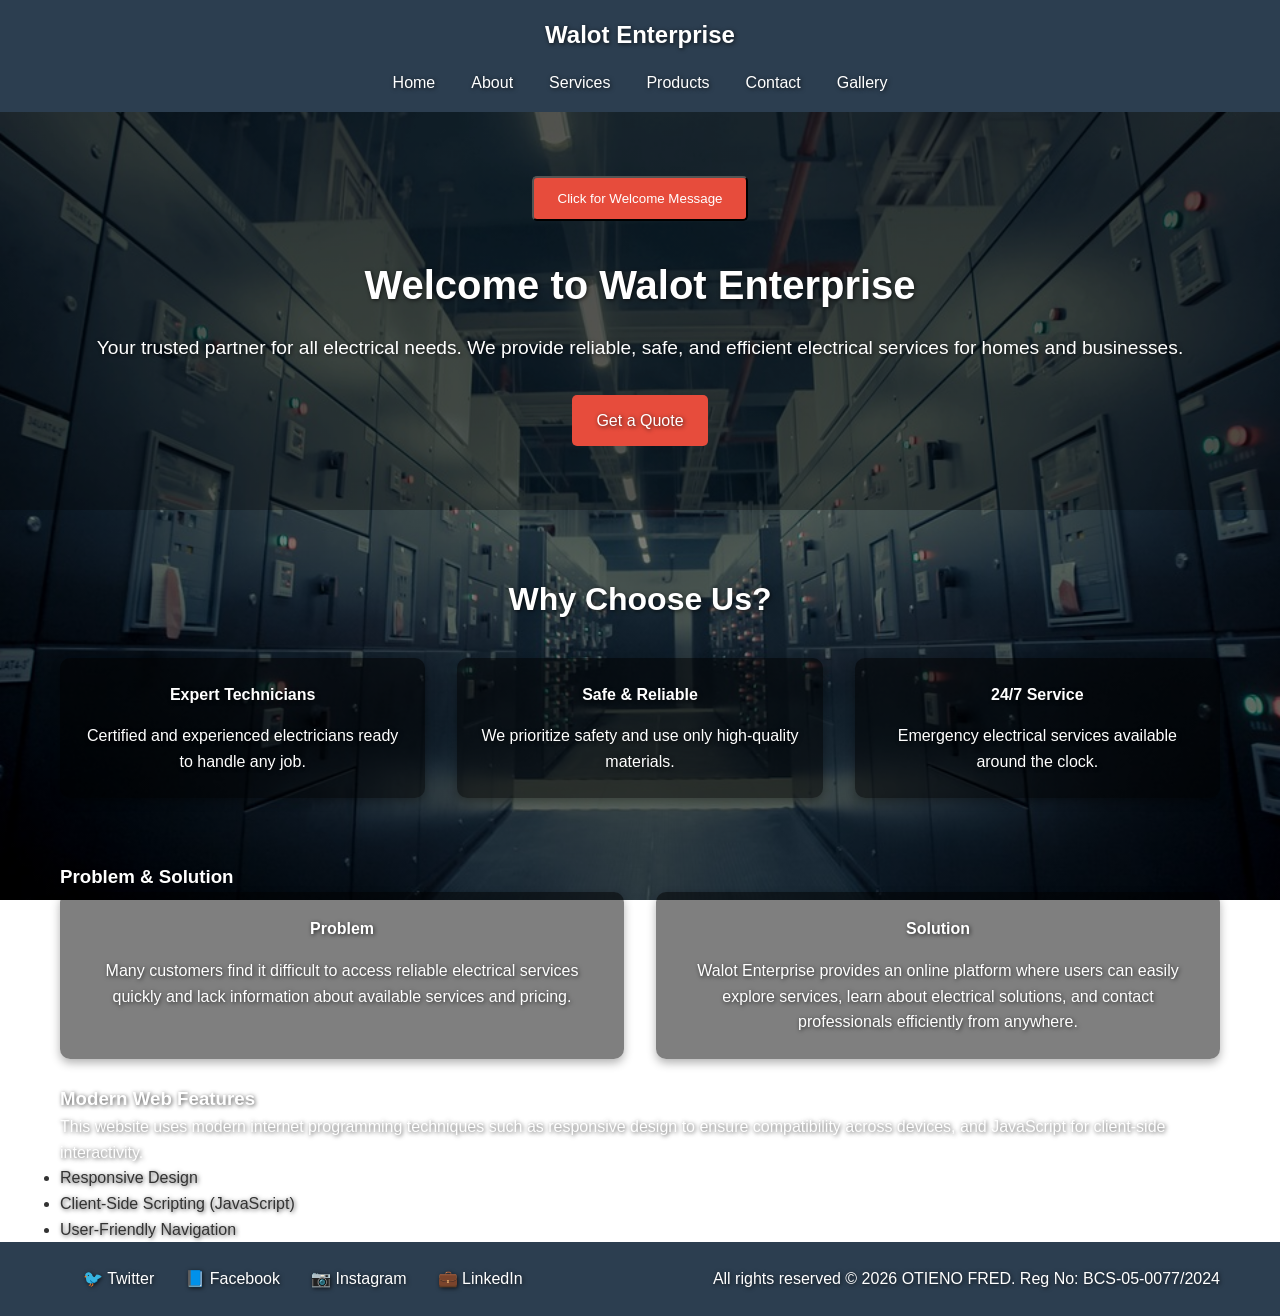
<file: walot ent/index.html>
<!DOCTYPE html>
<html lang="en">
<head>
    <meta charset="UTF-8">
    <meta name="viewport" content="width=device-width, initial-scale=1.0">
    <meta name="description" content="Walot Enterprise provides reliable electrical services and products for homes and businesses. Expert technicians for installations, repairs, and energy solutions.">
    <meta name="keywords" content="electrical services, electrical products, wiring, lighting, generators, Walot Enterprise">
    <meta name="author" content="OTIENO FRED">
    <title>WALOT ENTERPRISE - ELECTRICAL SOLUTIONS</title>
    <link rel="stylesheet" href="css/style.css">
</head>
<body>
    <header>
        <nav>
            <div class="container">
                <h1>Walot Enterprise</h1>
                <ul>
                    <li><a href="index.html">Home</a></li>
                    <li><a href="about.html">About</a></li>
                    <li><a href="services.html">Services</a></li>
                    <li><a href="products.html">Products</a></li>
                    <li><a href="contact.html">Contact</a></li>
                    <li><a href="gallery.html">Gallery</a></li>
                </ul>
            </div>
        </nav>
    </header>
    <main>
        <section class="hero">
            <button onclick="showWelcome()" class="btn">Click for Welcome Message</button>
<p id="welcomeMsg"></p>
            <div class="container">
                <h2>Welcome to Walot Enterprise</h2>
                <p>Your trusted partner for all electrical needs. We provide reliable, safe, and efficient electrical services for homes and businesses.</p>
                <a href="contact.html" class="btn">Get a Quote</a>
            </div>
        </section>
        <section class="features">
            <div class="container">
                <h3>Why Choose Us?</h3>
                <div class="feature-grid">
                    <div class="feature">
                        <h4>Expert Technicians</h4>
                        <p>Certified and experienced electricians ready to handle any job.</p>
                    </div>
                    <div class="feature">
                        <h4>Safe & Reliable</h4>
                        <p>We prioritize safety and use only high-quality materials.</p>
                    </div>
                    <div class="feature">
                        <h4>24/7 Service</h4>
                        <p>Emergency electrical services available around the clock.</p>
                    </div>
                </div>
            </div>
        </section>
       <section class="problem-solution">
    <div class="container">
        <h3>Problem & Solution</h3>

        <div class="feature-grid">
            <div class="feature">
                <h4>Problem</h4>
                <p>Many customers find it difficult to access reliable electrical services quickly and lack information about available services and pricing.</p>
            </div>

            <div class="feature">
                <h4>Solution</h4>
                <p>Walot Enterprise provides an online platform where users can easily explore services, learn about electrical solutions, and contact professionals efficiently from anywhere.</p>
            </div>
        </div>
    </div>
</section>
<br>
<section class="trends">
    <div class="container">
        <h3>Modern Web Features</h3>

        <p>
            This website uses modern internet programming techniques such as responsive design 
            to ensure compatibility across devices, and JavaScript for client-side interactivity.
        </p>

        <ul class="trend-list">
            <li>Responsive Design</li>
            <li>Client-Side Scripting (JavaScript)</li>
            <li>User-Friendly Navigation</li>
        </ul>
    </div>
</section>
    </main>
    <footer>
        <div class="container">
            <div class="footer-content">
                
                <div class="social-media">
                    <a href="https://twitter.com/walotenterprise" target="_blank">🐦 Twitter</a>
                    <a href="https://facebook.com/walotenterprise" target="_blank">📘 Facebook</a>
                    <a href="https://instagram.com/walotenterprise" target="_blank">📷 Instagram</a>
                    <a href="https://linkedin.com/company/walotenterprise" target="_blank">💼 LinkedIn</a>
                </div>
                <p>All rights reserved &copy; 2026 OTIENO FRED. Reg No: BCS-05-0077/2024</p>
            </div>
        </div>
    </footer>
    <script src="js/script.js"></script>
</body>
</html>
</file>
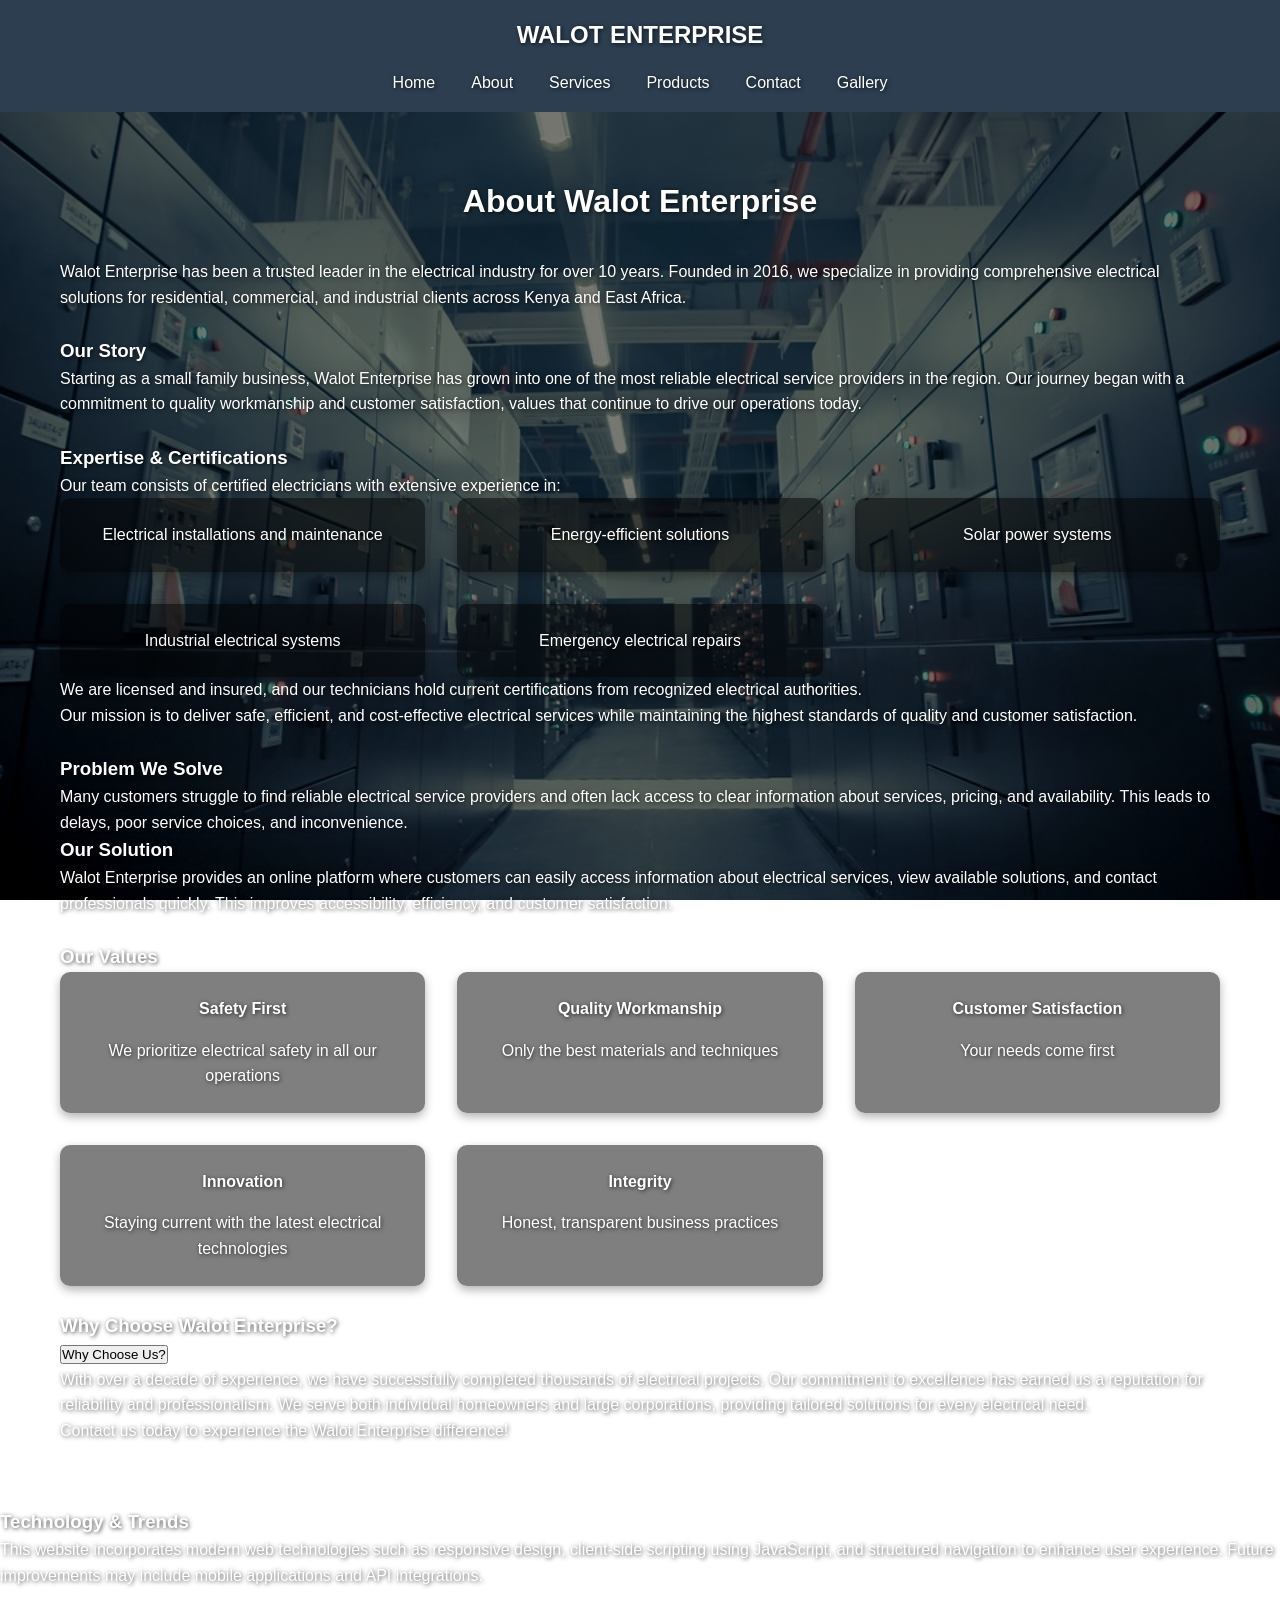
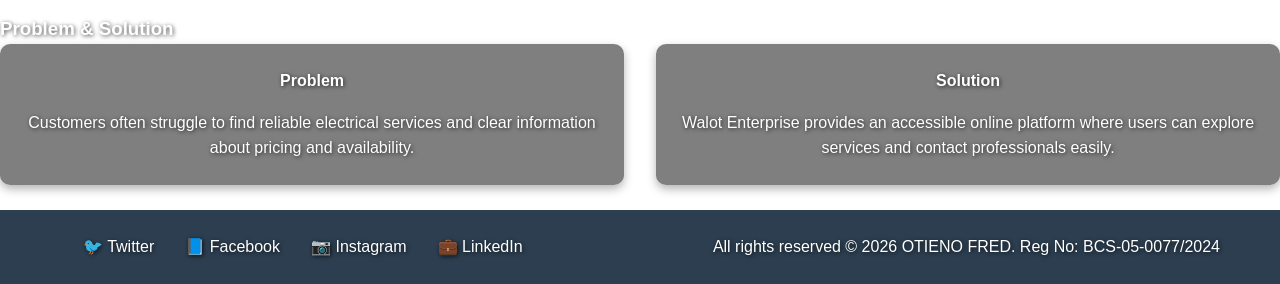
<file: walot ent/about.html>
<!DOCTYPE html>
<html lang="en">
<head>
    <meta charset="UTF-8">
    <meta name="viewport" content="width=device-width, initial-scale=1.0">
    <meta name="description" content="Learn about Walot Enterprise, a leader in electrical services with over 10 years of experience providing comprehensive solutions for residential, commercial, and industrial clients.">
    <meta name="keywords" content="about Walot Enterprise, electrical company, mission, values, history">
    <meta name="author" content="OTIENO FRED">
    <title>ABOUT US - WALOT ENTERPRISE</title>
    <link rel="stylesheet" href="css/style.css">
</head>
<body>
    <header>
        <nav>
            <div class="container">
                <h1>WALOT ENTERPRISE</h1>
                <ul>
                    <li><a href="index.html">Home</a></li>
                    <li><a href="about.html">About</a></li>
                    <li><a href="services.html">Services</a></li>
                    <li><a href="products.html">Products</a></li>
                    <li><a href="contact.html">Contact</a></li>
                    <li><a href="gallery.html">Gallery</a></li>
                </ul>
            </div>
        </nav>
    </header>
    <main>
        <section class="about">
            <div class="container">


                <h2>About Walot Enterprise</h2>
                <p>Walot Enterprise has been a trusted leader in the electrical industry for over 10 years. Founded in 2016, we specialize in providing comprehensive electrical solutions for residential, commercial, and industrial clients across Kenya and East Africa.</p>
                <br>

                <h3>Our Story</h3>
                <p>Starting as a small family business, Walot Enterprise has grown into one of the most reliable electrical service providers in the region. Our journey began with a commitment to quality workmanship and customer satisfaction, values that continue to drive our operations today.</p>
                <br>
                <h3>Expertise & Certifications</h3>
                <p>Our team consists of certified electricians with extensive experience in:</p>
               <div class="feature-grid">
    <div class="feature"><p>Electrical installations and maintenance</p></div>
    <div class="feature"><p>Energy-efficient solutions</p></div>
    <div class="feature"><p>Solar power systems</p></div>
    <div class="feature"><p>Industrial electrical systems</p></div>
    <div class="feature"><p>Emergency electrical repairs</p></div>
</div>
                <p>We are licensed and insured, and our technicians hold current certifications from recognized electrical authorities.</p>
                
                <p>Our mission is to deliver safe, efficient, and cost-effective electrical services while maintaining the highest standards of quality and customer satisfaction.</p>

<br>
                <h3>Problem We Solve</h3>
<p>Many customers struggle to find reliable electrical service providers and often lack access to clear information about services, pricing, and availability. This leads to delays, poor service choices, and inconvenience.</p>


<h3>Our Solution</h3>
<p>Walot Enterprise provides an online platform where customers can easily access information about electrical services, view available solutions, and contact professionals quickly. This improves accessibility, efficiency, and customer satisfaction.</p>
                
<br>
                <h3>Our Values</h3>
               <div class="feature-grid">
    <div class="feature"><h4>Safety First</h4><p>We prioritize electrical safety in all our operations</p></div>
    <div class="feature"><h4>Quality Workmanship</h4><p>Only the best materials and techniques</p></div>
    <div class="feature"><h4>Customer Satisfaction</h4><p>Your needs come first</p></div>
    <div class="feature"><h4>Innovation</h4><p>Staying current with the latest electrical technologies</p></div>
    <div class="feature"><h4>Integrity</h4><p>Honest, transparent business practices</p></div>
</div>

<br>
                
                <h3>Why Choose Walot Enterprise?</h3>

                <button onclick="showMessage()">Why Choose Us?</button>
<p id="demo"></p>
                <p>With over a decade of experience, we have successfully completed thousands of electrical projects. Our commitment to excellence has earned us a reputation for reliability and professionalism. We serve both individual homeowners and large corporations, providing tailored solutions for every electrical need.</p>
                
                <p>Contact us today to experience the Walot Enterprise difference!</p>
            </div>
        </section>
    <h3>Technology & Trends</h3>
<p>This website incorporates modern web technologies such as responsive design, client-side scripting using JavaScript, and structured navigation to enhance user experience. Future improvements may include mobile applications and API integrations.</p>
    </main>
    <br>
    
</div>
        
<h3>Problem & Solution</h3>
<div class="feature-grid">
    <div class="feature">
        <h4>Problem</h4>
        <p>Customers often struggle to find reliable electrical services and clear information about pricing and availability.</p>
    </div>

    <div class="feature">
        <h4>Solution</h4>
        <p>Walot Enterprise provides an accessible online platform where users can explore services and contact professionals easily.</p>
    </div>
</div>
<br>
    <footer>
        <div class="container">
            <div class="footer-content">
                <div class="social-media">
                    <a href="https://twitter.com/walotenterprise" target="_blank">🐦 Twitter</a>
                    <a href="https://facebook.com/walotenterprise" target="_blank">📘 Facebook</a>
                    <a href="https://instagram.com/walotenterprise" target="_blank">📷 Instagram</a>
                    <a href="https://linkedin.com/company/walotenterprise" target="_blank">💼 LinkedIn</a>
                </div>
                <p>All rights reserved &copy; 2026 OTIENO FRED. Reg No: BCS-05-0077/2024</p>
            </div>
        </div>
    </footer>
    <script src="js/script.js"></script>
</body>
</html>
</file>
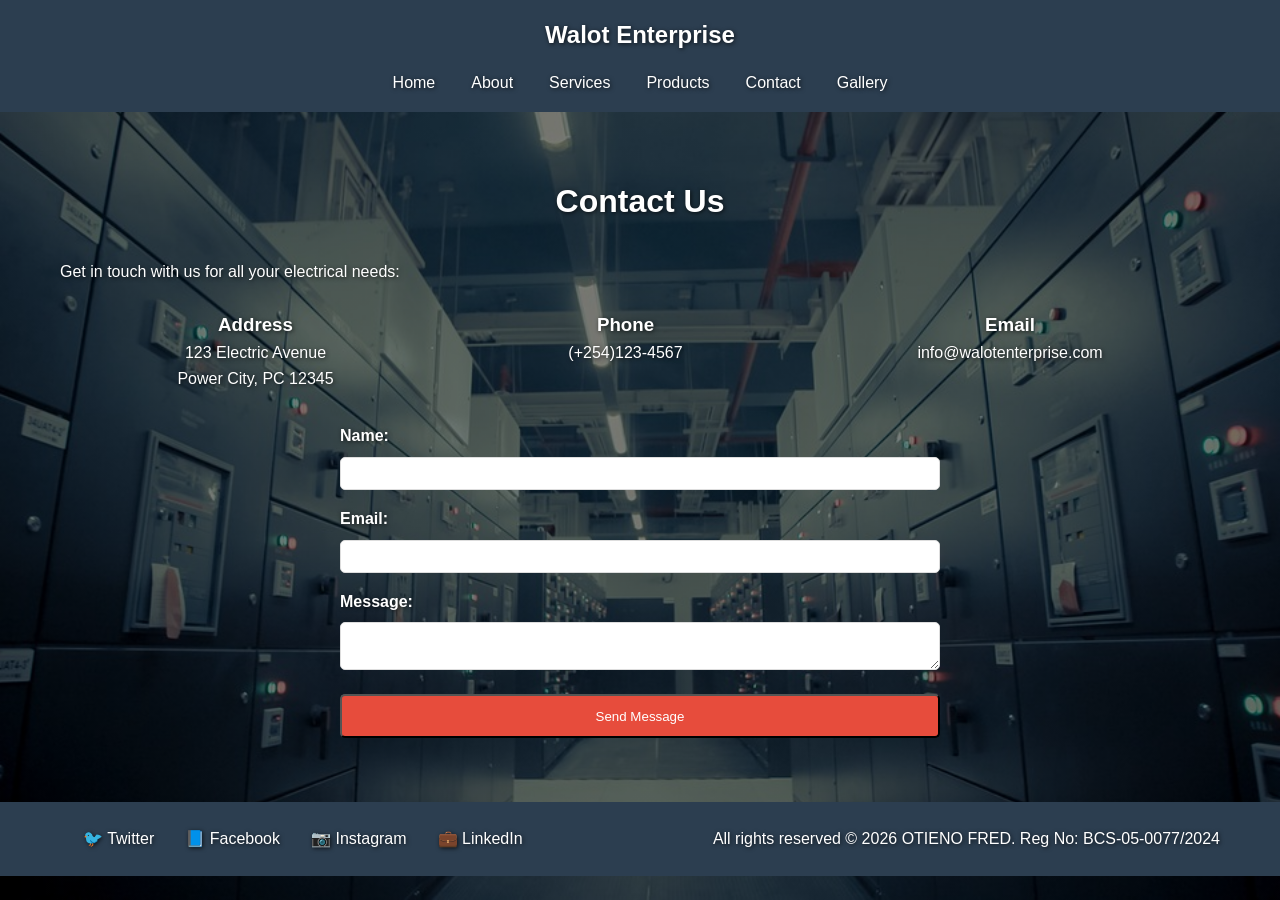
<file: walot ent/contact.html>
<!DOCTYPE html>
<html lang="en">
<head>
    <meta charset="UTF-8">
    <meta name="viewport" content="width=device-width, initial-scale=1.0">
    <meta name="description" content="Contact Walot Enterprise for all your electrical needs. Get a quote, emergency services, or general inquiries. Address, phone, and email provided.">
    <meta name="keywords" content="contact Walot Enterprise, electrical services, quote, emergency, address, phone, email">
    <meta name="author" content="OTIENO FRED">
    <title>CONTACT US - WALOT ENTERPRISE</title>
    <link rel="stylesheet" href="css/style.css">
</head>
<body>
    <header>
        <nav>
            <div class="container">
                <h1>Walot Enterprise</h1>
                <ul>
                    <li><a href="index.html">Home</a></li>
                    <li><a href="about.html">About</a></li>
                    <li><a href="services.html">Services</a></li>
                    <li><a href="products.html">Products</a></li>
                    <li><a href="contact.html">Contact</a></li>
                    <li><a href="gallery.html">Gallery</a></li>
                </ul>
            </div>
        </nav>
    </header>
    <main>
        <section class="contact">
            <div class="container">
                <h2>Contact Us</h2>
                <p>Get in touch with us for all your electrical needs:</p>
                <br>
                <div class="contact-info">
                    <div class="info">
                        <h3>Address</h3>
                        <p>123 Electric Avenue<br>Power City, PC 12345</p>
                    </div>
                    <div class="info">
                        <h3>Phone</h3>
                        <p>(+254)123-4567</p>
                    </div>
                    <div class="info">
                        <h3>Email</h3>
                        <p>info@walotenterprise.com</p>
                    </div>
                </div>
                <form class="contact-form">
                    <label for="name">Name:</label>
                    <input type="text" id="name" name="name" required>
                    
                    <label for="email">Email:</label>
                    <input type="email" id="email" name="email" required>
                    
                    <label for="message">Message:</label>
                    <textarea id="message" name="message" required></textarea>
                    
                    <button type="submit" class="btn">Send Message</button>
                </form>
            </div>
        </section>
    </main>
    <footer>
        <div class="container">
            <div class="footer-content">
                
                <div class="social-media">
                    <a href="https://twitter.com/walotenterprise" target="_blank">🐦 Twitter</a>
                    <a href="https://facebook.com/walotenterprise" target="_blank">📘 Facebook</a>
                    <a href="https://instagram.com/walotenterprise" target="_blank">📷 Instagram</a>
                    <a href="https://linkedin.com/company/walotenterprise" target="_blank">💼 LinkedIn</a>
                </div>
                <p>All rights reserved &copy; 2026 OTIENO FRED. Reg No: BCS-05-0077/2024</p>
            </div>
        </div>
    </footer>
    <script src="js/script.js"></script>
</body>
</html>
</file>
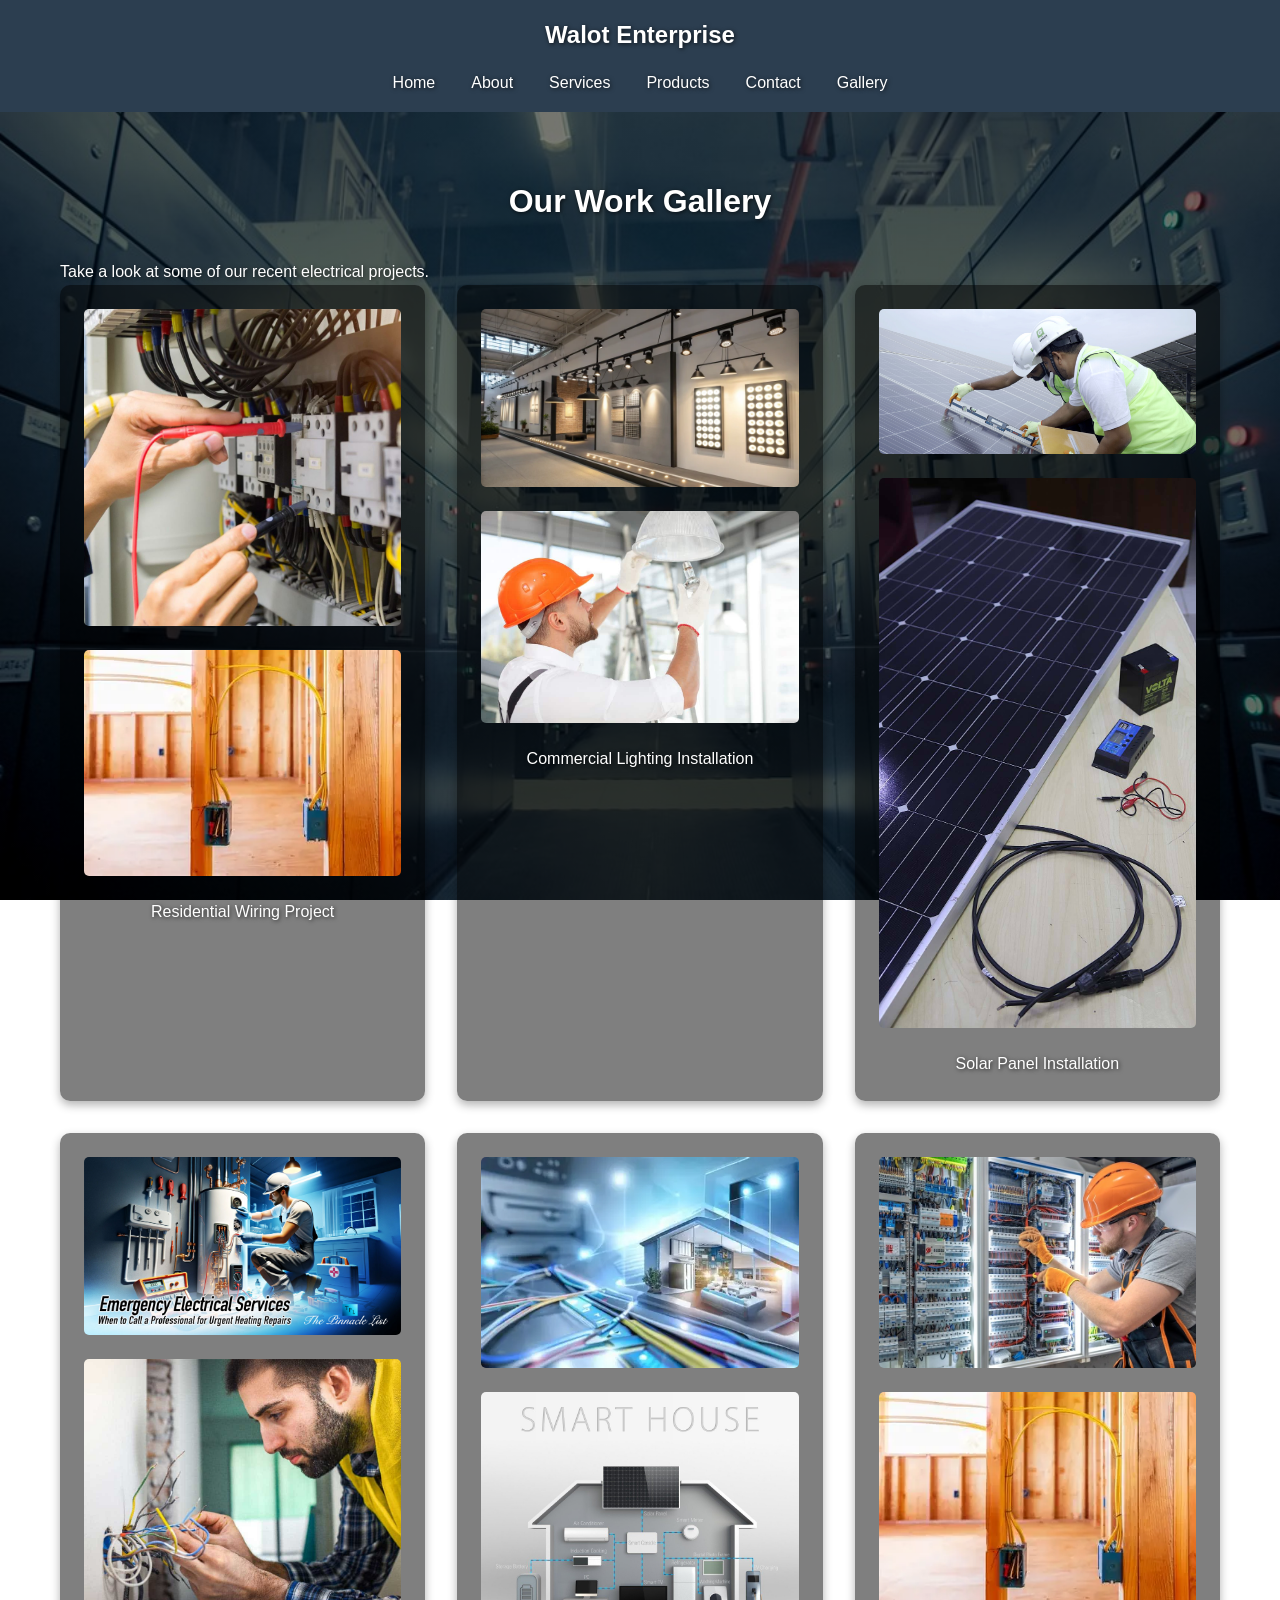
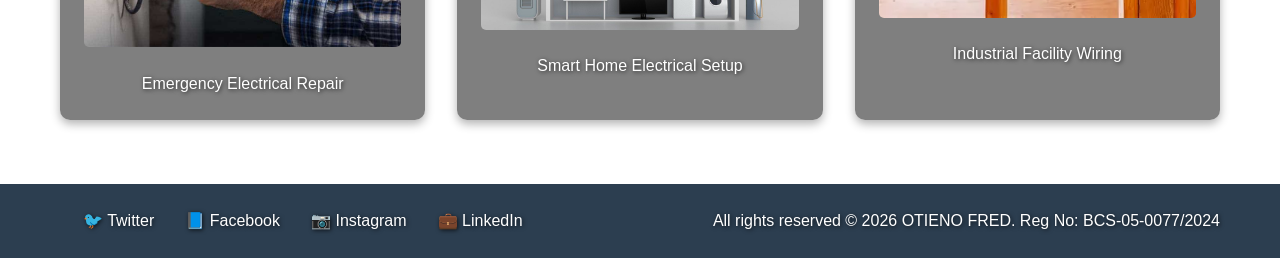
<file: walot ent/gallery.html>
<!DOCTYPE html>
<html lang="en">
<head>
    <meta charset="UTF-8">
    <meta name="viewport" content="width=device-width, initial-scale=1.0">
    <meta name="description" content="View our gallery of completed electrical projects including residential wiring, commercial lighting, solar installations, emergency repairs, and smart home setups.">
    <meta name="keywords" content="electrical projects, gallery, wiring, lighting, solar, repairs, smart home">
    <meta name="author" content="OTIENO FRED">
    <title>GALLERY - WALOT ENTERPRISE</title>
    <link rel="stylesheet" href="css/style.css">
</head>
<body>
    <header>
        <nav>
            <div class="container">
                <h1>Walot Enterprise</h1>
                <ul>
                    <li><a href="index.html">Home</a></li>
                    <li><a href="about.html">About</a></li>
                    <li><a href="services.html">Services</a></li>
                    <li><a href="products.html">Products</a></li>
                    <li><a href="contact.html">Contact</a></li>
                    <li><a href="gallery.html">Gallery</a></li>
                </ul>
            </div>
        </nav>
    </header>
    <main>
        <section class="gallery">
            <div class="container">
                <h2>Our Work Gallery</h2>
                <p>Take a look at some of our recent electrical projects.</p>
                <div class="gallery-grid">
                    <div class="gallery-item">
                        <img src="images/elec installation.jpg" alt="Electrical Installation">
                        <img src="images/res wiring.webp" alt="Wiring Project">
                        <p>Residential Wiring Project</p>
                    </div>
                    <div class="gallery-item">
                        <img src="images/com lighting.webp" alt="Commercial Lighting">
                        <img src="images/Commercial-Lighting-Installers.jpg" alt="commercial lighting">
                        <p>Commercial Lighting Installation</p>
                    </div>
                    <div class="gallery-item">
                        <img src="images/solar installation.jpg" alt="Solar Panel Setup">
                        <img src="images/solar-panel-setup.jpg" alt="solar panel setup">
                        <p>Solar Panel Installation</p>
                    </div>
                    <div class="gallery-item">
                        <img src="images/emerg repair.jpg" alt="Emergency Repair">
                        <img src="images/emergency-wire-repair.jpg" alt="emergency repair">
                        <p>Emergency Electrical Repair</p>
                    </div>
                    <div class="gallery-item">
                        <img src="images/elec set up.webp" alt="Smart Home Setup">
                        <img src="images/Set-up-a-Smart-Home.jpg" alt="smart home setup">
                        <p>Smart Home Electrical Setup</p>
                    </div>
                    <div class="gallery-item">
                        <img src="images/industrial-wiring.jpg" alt="Industrial Wiring">
                        <img src="images/res wiring.webp" alt="residential wiring">
                        <p>Industrial Facility Wiring</p>
                    </div>
                </div>
            </div>
        </section>
    </main>
    <footer>
        <div class="container">
            <div class="footer-content">
                
                <div class="social-media">
                    <a href="https://twitter.com/walotenterprise" target="_blank">🐦 Twitter</a>
                    <a href="https://facebook.com/walotenterprise" target="_blank">📘 Facebook</a>
                    <a href="https://instagram.com/walotenterprise" target="_blank">📷 Instagram</a>
                    <a href="https://linkedin.com/company/walotenterprise" target="_blank">💼 LinkedIn</a>
                </div>
                <p>All rights reserved &copy; 2026 OTIENO FRED. Reg No: BCS-05-0077/2024</p>
            </div>
        </div>
    </footer>
    <script src="js/script.js"></script>
</body>
</html>
</file>
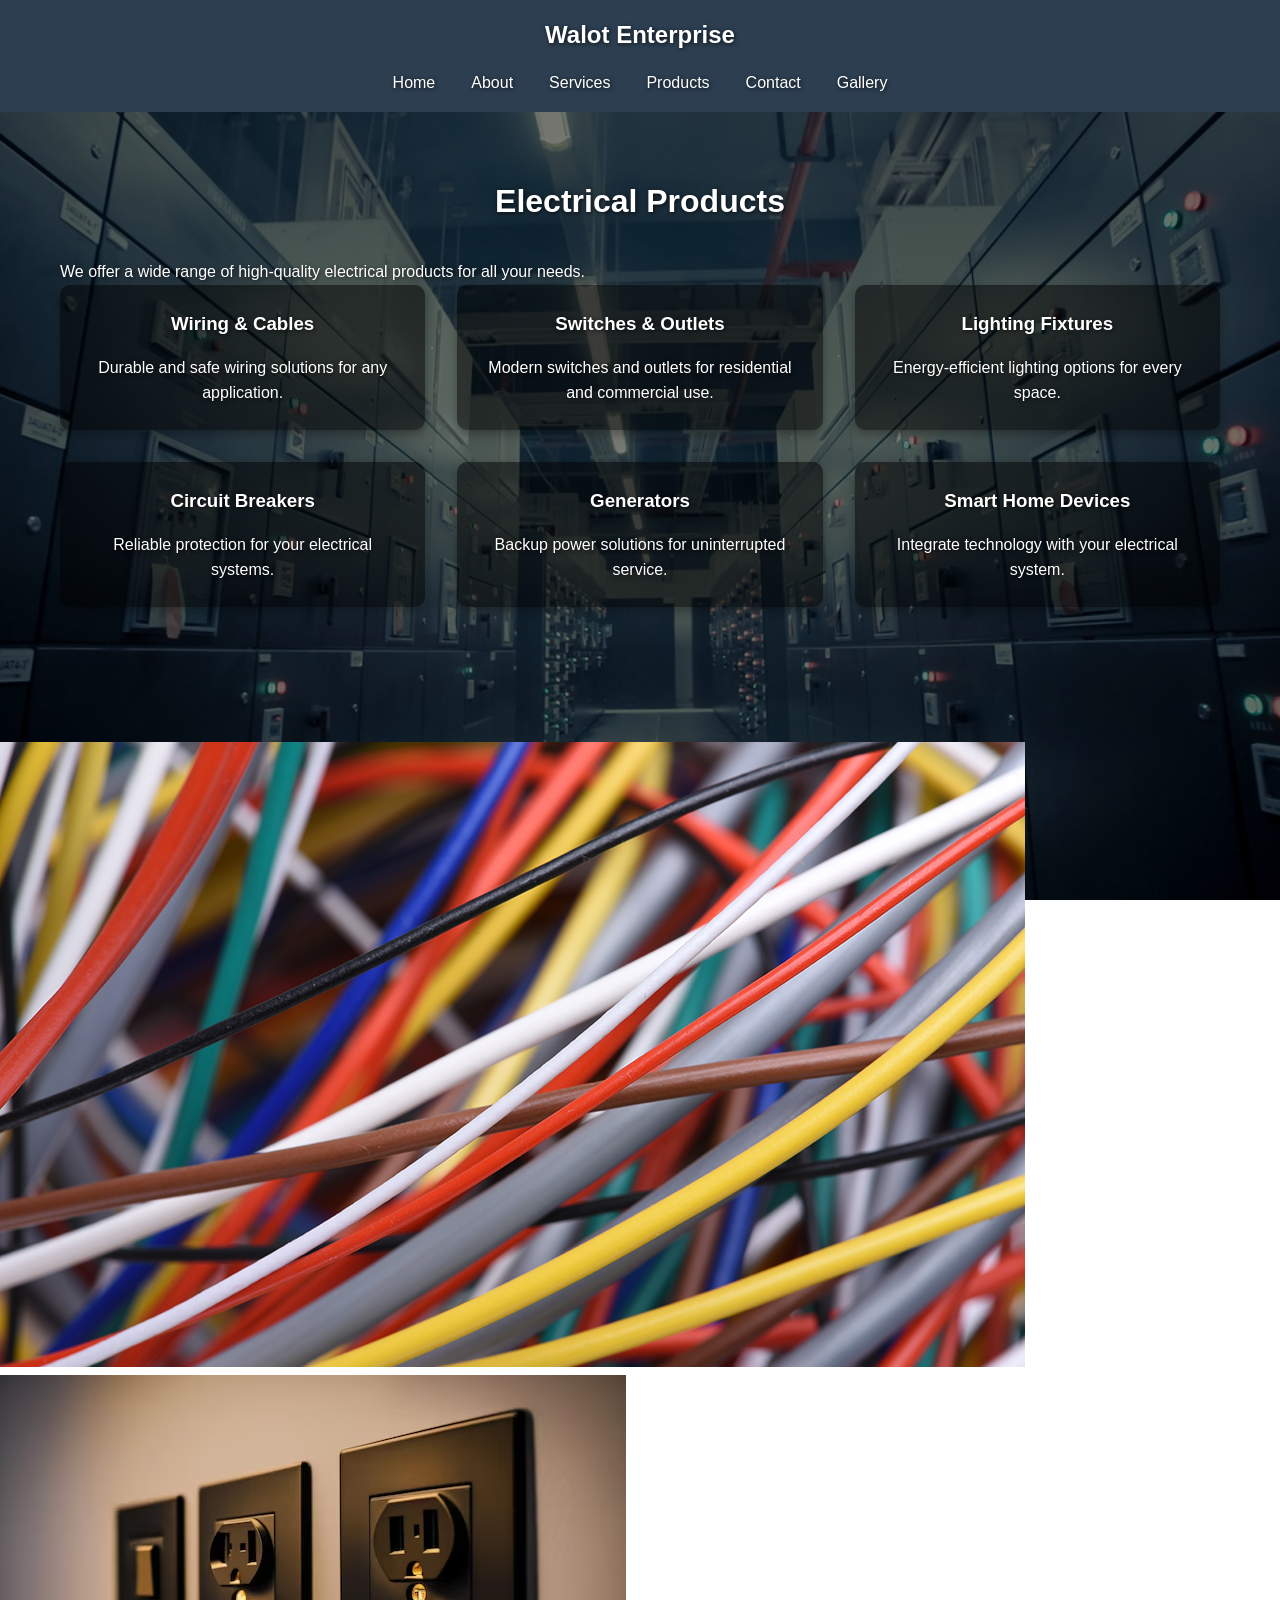
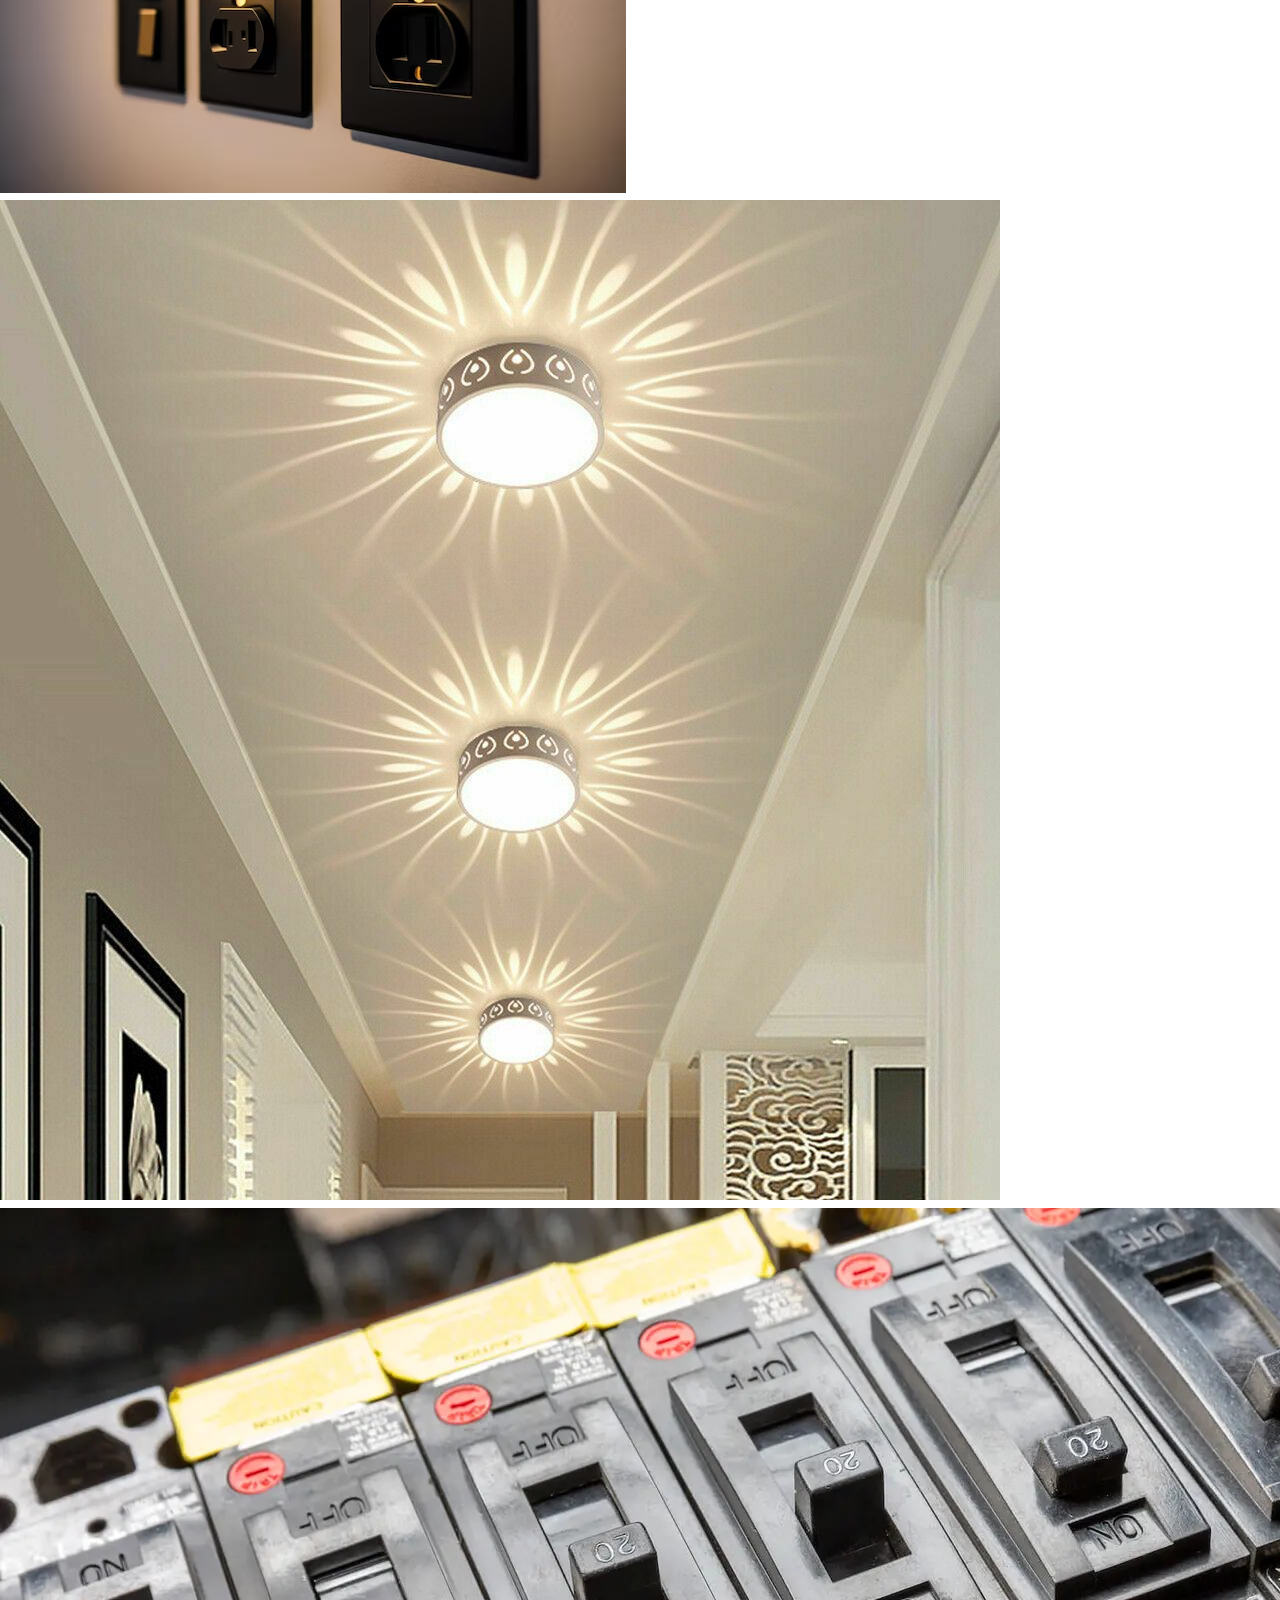
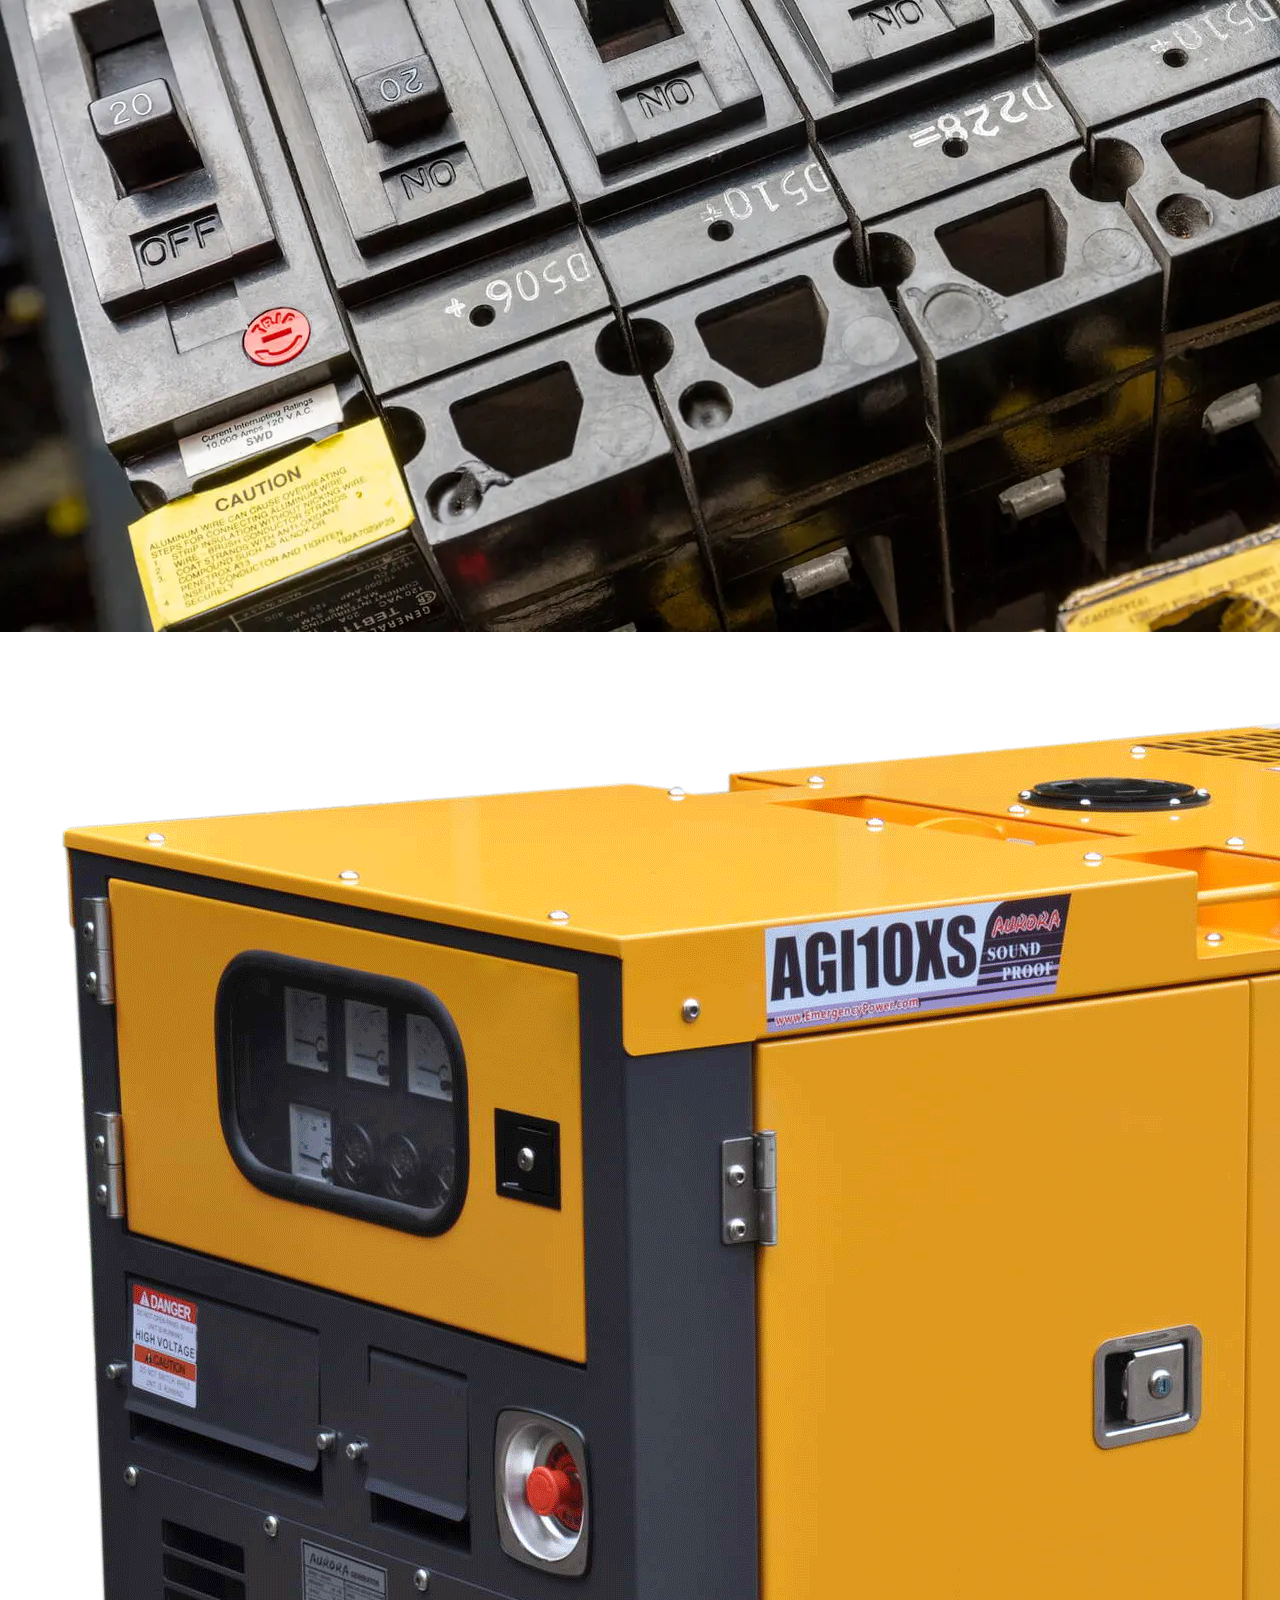
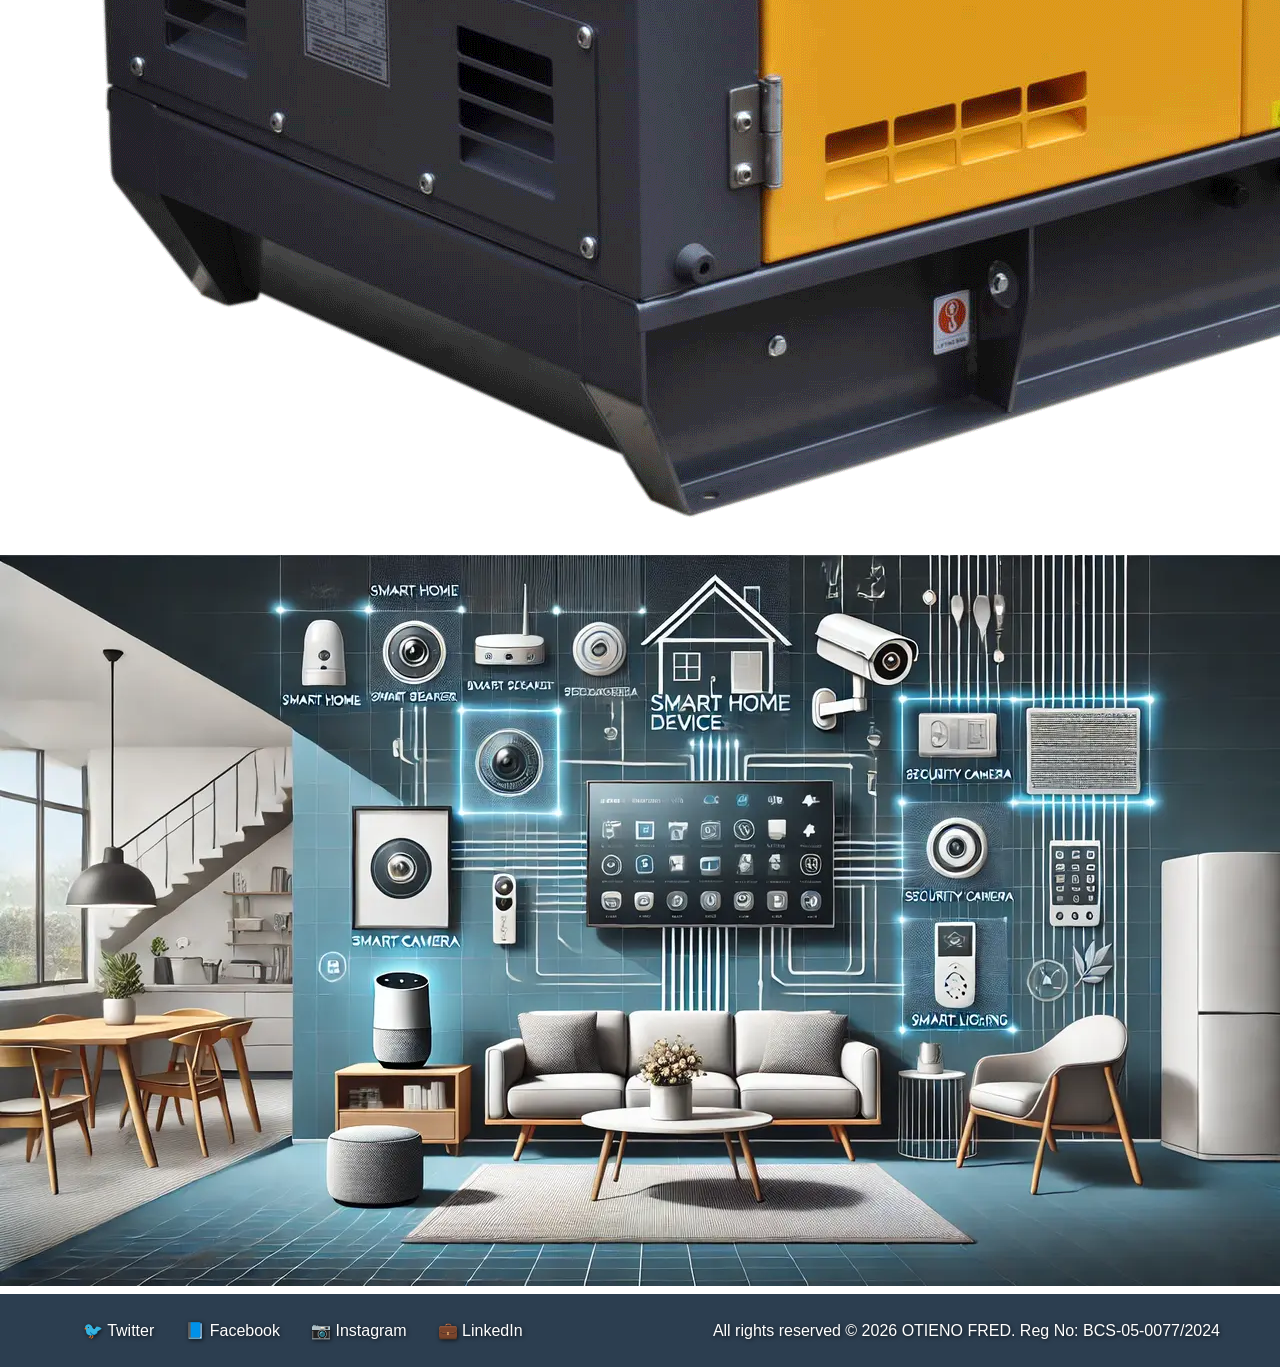
<file: walot ent/products.html>
<!DOCTYPE html>
<html lang="en">
<head>
    <meta charset="UTF-8">
    <meta name="viewport" content="width=device-width, initial-scale=1.0">
    <meta name="description" content="Browse our range of high-quality electrical products including wiring, switches, lighting fixtures, circuit breakers, generators, and smart home devices.">
    <meta name="keywords" content="electrical products, wiring, switches, lighting, circuit breakers, generators, smart home">
    <meta name="author" content="OTIENO FRED">
    <title>PRODUCTS - WALOT ENTERPRISE</title>
    <link rel="stylesheet" href="css/style.css">
</head>
<body>
    <header>
        <nav>
            <div class="container">
                <h1>Walot Enterprise</h1>
                <ul>
                    <li><a href="index.html">Home</a></li>
                    <li><a href="about.html">About</a></li>
                    <li><a href="services.html">Services</a></li>
                    <li><a href="products.html">Products</a></li>
                    <li><a href="contact.html">Contact</a></li>
                    <li><a href="gallery.html">Gallery</a></li>
                </ul>
            </div>
        </nav>
    </header>
    <main>
        <section class="products">
            <div class="container">
                <h2>Electrical Products</h2>
                <p>We offer a wide range of high-quality electrical products for all your needs.</p>
                <div class="product-grid">
                    <div class="product">
                        <h3>Wiring & Cables</h3>
                        <p>Durable and safe wiring solutions for any application.</p>
                       
                    </div>
                    <div class="product">
                        <h3>Switches & Outlets</h3>
                        <p>Modern switches and outlets for residential and commercial use.</p>
                        
                    </div>
                    <div class="product">
                        <h3>Lighting Fixtures</h3>
                        <p>Energy-efficient lighting options for every space.</p>
                      
                    </div>
                    <div class="product">
                        <h3>Circuit Breakers</h3>
                        <p>Reliable protection for your electrical systems.</p>
                        
                    </div>
                    <div class="product">
                        <h3>Generators</h3>
                        <p>Backup power solutions for uninterrupted service.</p>
                        
                    </div>
                    <div class="product">
                        <h3>Smart Home Devices</h3>
                        <p>Integrate technology with your electrical system.</p>
                        
                    </div>
                </div>
            </div>
        </section>
    </main>
    <section>
    <div class="product-slot">
        <img src="images/wiring and cables.jpg" class="slide active">
        <img src="images/switches and oulets.avif" class="slide">
        <img src="images/lighting fixtures.jpg" class="slide">
        <img src="images/Circuit_Breaker_Up_Close.webp" class="slide">
        <img src="images/generators.gif" class="slide">
        <img src="images/Smart-Home-Devices-Statistics-1.webp" class="slide">
    </div>
</section>
    <footer>
        <div class="container">
            <div class="footer-content">
                
                <div class="social-media">
                    <a href="https://twitter.com/walotenterprise" target="_blank">🐦 Twitter</a>
                    <a href="https://facebook.com/walotenterprise" target="_blank">📘 Facebook</a>
                    <a href="https://instagram.com/walotenterprise" target="_blank">📷 Instagram</a>
                    <a href="https://linkedin.com/company/walotenterprise" target="_blank">💼 LinkedIn</a>
                </div>
                <p>All rights reserved &copy; 2026 OTIENO FRED. Reg No: BCS-05-0077/2024</p>
            </div>
        </div>
    </footer>
    <script src="js/script.js"></script>
</body>
</html>
</file>
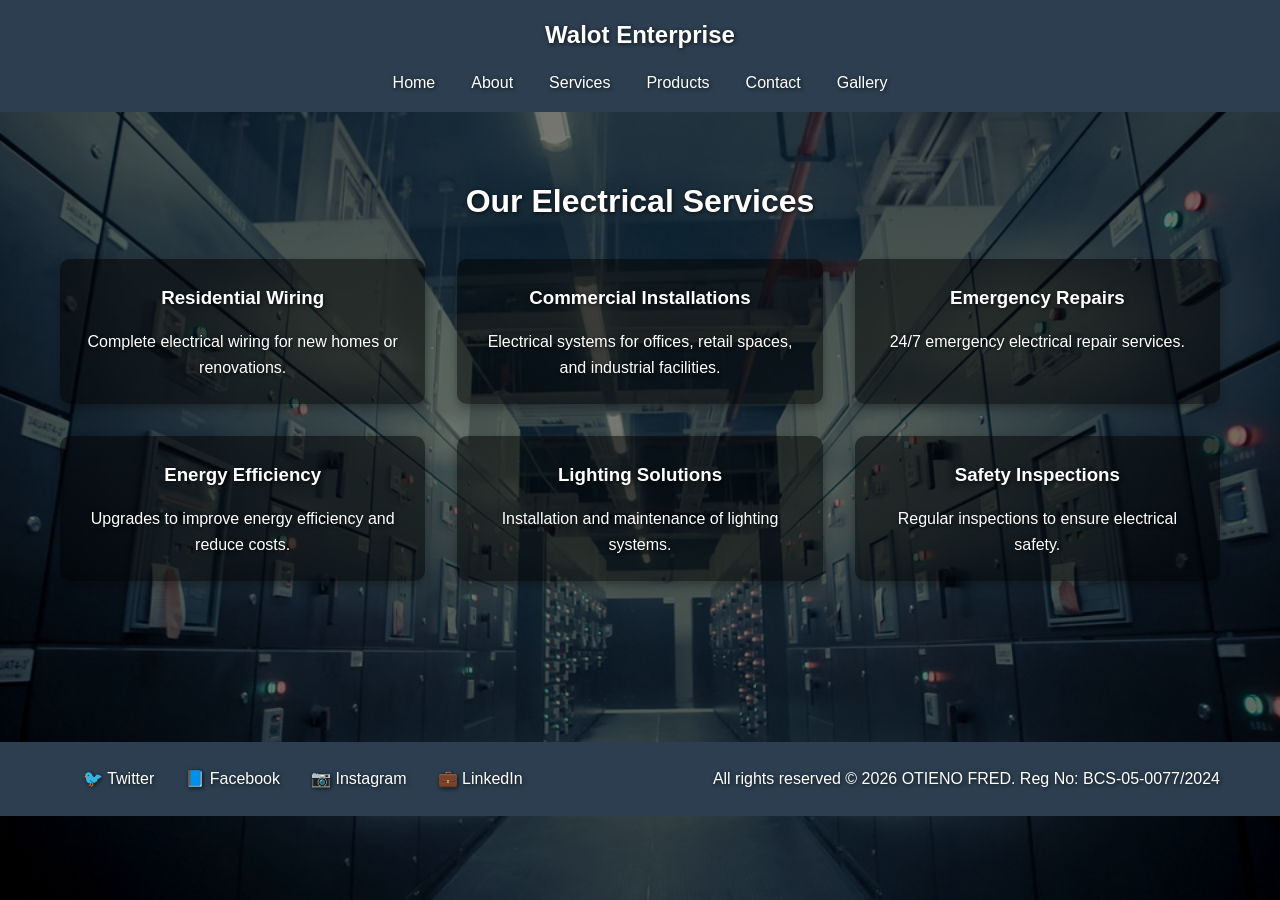
<file: walot ent/services.html>
<!DOCTYPE html>
<html lang="en">
<head>
    <meta charset="UTF-8">
    <meta name="viewport" content="width=device-width, initial-scale=1.0">
    <meta name="description" content="Explore our comprehensive electrical services including residential wiring, commercial installations, emergency repairs, energy efficiency upgrades, and lighting solutions.">
    <meta name="keywords" content="electrical services, wiring, installations, repairs, energy efficiency, lighting">
    <meta name="author" content="OTIENO FRED">
    <title>SERVICES - WALOT ENTERPRISE</title>
    <link rel="stylesheet" href="css/style.css">
</head>
<body>
    <header>
        <nav>
            <div class="container">
                <h1>Walot Enterprise</h1>
                <ul>
                    <li><a href="index.html">Home</a></li>
                    <li><a href="about.html">About</a></li>
                    <li><a href="services.html">Services</a></li>
                    <li><a href="products.html">Products</a></li>
                    <li><a href="contact.html">Contact</a></li>
                    <li><a href="gallery.html">Gallery</a></li>
                </ul>
            </div>
        </nav>
    </header>
    <main>
        <section class="services">
            <div class="container">
                <h2>Our Electrical Services</h2>
                <div class="service-grid">
                    <div class="service">
                        <h3>Residential Wiring</h3>
                        <p>Complete electrical wiring for new homes or renovations.</p>
                    </div>
                    <div class="service">
                        <h3>Commercial Installations</h3>
                        <p>Electrical systems for offices, retail spaces, and industrial facilities.</p>
                    </div>
                    <div class="service">
                        <h3>Emergency Repairs</h3>
                        <p>24/7 emergency electrical repair services.</p>
                    </div>
                    <div class="service">
                        <h3>Energy Efficiency</h3>
                        <p>Upgrades to improve energy efficiency and reduce costs.</p>
                    </div>
                    <div class="service">
                        <h3>Lighting Solutions</h3>
                        <p>Installation and maintenance of lighting systems.</p>
                    </div>
                    <div class="service">
                        <h3>Safety Inspections</h3>
                        <p>Regular inspections to ensure electrical safety.</p>
                    </div>
                </div>
            </div>
        </section>
    </main>
    <footer>
        <div class="container">
            <div class="footer-content">
                
                <div class="social-media">
                    <a href="https://twitter.com/walotenterprise" target="_blank">🐦 Twitter</a>
                    <a href="https://facebook.com/walotenterprise" target="_blank">📘 Facebook</a>
                    <a href="https://instagram.com/walotenterprise" target="_blank">📷 Instagram</a>
                    <a href="https://linkedin.com/company/walotenterprise" target="_blank">💼 LinkedIn</a>
                </div>
                <p>All rights reserved &copy; 2026 OTIENO FRED. Reg No: BCS-05-0077/2024</p>
            </div>
        </div>
    </footer>
    <script src="js/script.js"></script>
</body>
</html>
</file>
<file: walot ent/css/style.css>
/* Basic Reset */
/* ✅ Ensure all text is white and readable */
body, h1, h2, h3, h4, h5, h6, p, label, span, a {
    color: #fff; /* make text white */
    text-shadow: 1px 1px 4px rgba(0,0,0,0.7); /* subtle shadow for readability */
}
* {
    margin: 0;
    padding: 0;
    box-sizing: border-box;
}

body {
    font-family: Arial, sans-serif;
    line-height: 1.6;
    color: #333;

    /* ✅ FIXED BACKGROUND (image + correct path + overlay) */
    background: 
        linear-gradient(rgba(0,0,0,0.5), rgba(0,0,0,0.5)),
        url("../images/electrical-2476782_1280.jpg");

    background-size: cover;
    background-position: center;
    background-repeat: no-repeat;
    background-attachment: fixed;

    min-height: 100vh;
}

.container {
    max-width: 1200px;
    margin: 0 auto;
    padding: 0 20px;
}

/* Header and Navigation */
header {
    background-color: #2c3e50;
    color: #fff;
}

nav .container {
    display: flex;
    flex-direction: column;
    align-items: center;
    padding: 1rem 0;
}

nav h1 {
    font-size: 1.5rem;
    margin-bottom: 1rem;
}

nav ul {
    list-style: none;
    display: flex;
    flex-wrap: wrap;
    justify-content: center;
}

nav ul li {
    margin: 0 10px;
}

nav ul li a {
    color: #fff;
    text-decoration: none;
    padding: 0.5rem;
    transition: background-color 0.3s;
}

nav ul li a:hover {
    background-color: white;
}

/* Main Content */
main {
    min-height: 70vh;
}

/* Hero Section Box */
/* Hero / Welcome Section */
.hero {
    background-color: rgba(0,0,0,0.3); /* semi-transparent overlay */
    padding: 4rem 2rem;
    text-align: center;
    color: #fff; /* text visible on background */
    text-shadow: 1px 1px 5px rgba(0,0,0,0.7); /* makes text pop */
}

.hero h2 {
    font-size: 2.5rem;
    margin-bottom: 1rem;
}

.hero p {
    font-size: 1.2rem;
    margin-bottom: 2rem;
}

/* Feature / Why Choose Us Boxes */
.feature, .service, .product, .gallery-item {
    background-color: rgba(0,0,0,0.5); /* semi-transparent dark overlay for readability */
    color: #fff; /* white text */
    text-align: center;
    padding: 1.5rem;
    border-radius: 10px;
    box-shadow: 0 4px 10px rgba(0,0,0,0.3);
    text-shadow: 1px 1px 4px rgba(0,0,0,0.7); /* readable shadow */
}

/* Headings inside the boxes */
.feature h4, .service h3, .product h3 {
    margin-bottom: 1rem;
    color: white; /* white heading color */
    text-shadow: 1px 1px 4px rgba(0,0,0,0.7);
}
.btn {
    display: inline-block;
    background-color: #e74c3c;
    color: #fff;
    padding: 0.8rem 1.5rem;
    text-decoration: none;
    border-radius: 5px;
    transition: background-color 0.3s;
}

.btn:hover {
    background-color: #c0392b;
}

.features, .about, .services, .products, .contact, .gallery {
    padding: 4rem 0;
}


.features h3, .about h2, .services h2, .products h2, .contact h2, .gallery h2 {
    text-align: center;
    margin-bottom: 2rem;
    font-size: 2rem;
}

.feature-grid, .service-grid, .product-grid, .gallery-grid {
    display: grid;
    grid-template-columns: repeat(auto-fit, minmax(300px, 1fr));
    gap: 2rem;
}
.feature, .service, .product, .gallery-item {
    background-color: rgba(0,0,0,0.5); /* semi-transparent dark overlay */
    color: #fff; /* make text white */
    text-shadow: 1px 1px 5px dark blue(255,255,255,0.7); /* optional for readability */
    padding: 1.5rem;
}
.feature h4, .service h3, .product h3 {
    margin-bottom: 1rem;
    color: white;
}

.gallery-item img {
    max-width: 100%;
    height: auto;
    border-radius: 5px;
    margin-bottom: 1rem;
}

.contact-info {
    display: flex;
    justify-content: space-around;
    margin-bottom: 2rem;
}

.info {
    text-align: center;
}

.contact-form {
    max-width: 600px;
    margin: 0 auto;
}

.contact-form label {
    display: block;
    margin-bottom: 0.5rem;
    font-weight: bold;
    .contact-form label {
    color: #fff;
    text-shadow: 1px 1px 4px rgba(0,0,0,0.7);
}
}

.contact-form input, .contact-form textarea {
    width: 100%;
    padding: 0.5rem;
    margin-bottom: 1rem;
    border: 1px solid #ddd;
    border-radius: 5px;
}

.contact-form button {
    width: 100%;
}

/* Footer */
/* Footer: make text fully visible */
footer {
    background-color: #2c3e50; /* dark blue background */
    color: #fff; /* white text */
    text-align: center;
    padding: 1rem 0;
    text-shadow: 1px 1px 4px rgba(0,0,0,0.7); /* add subtle shadow for readability */
}

footer a {
    color: #fff; /* ensure links are white */
    text-decoration: none;
    text-shadow: 1px 1px 4px rgba(0,0,0,0.7);
}

footer a:hover {
    color: #e74c3c; /* optional hover color for links */
}

.footer-content {
    display: flex;
    justify-content: space-between;
    align-items: center;
    flex-wrap: wrap;
}

.social-media {
    display: flex;
}

.social-media a {
    color: #fff;
    text-decoration: none;
    margin-left: 15px;
    padding: 0.5rem;
    transition: background-color 0.3s;
}

.social-media a:hover {
    background-color: #34495e;
    border-radius: 3px;
}

/* Responsive */
@media (max-width: 768px) {
    nav .container {
        flex-direction: column;
    }
    
    nav ul {
        margin-top: 1rem;
    }
    
    .contact-info {
        flex-direction: column;
    }
}
</file>
